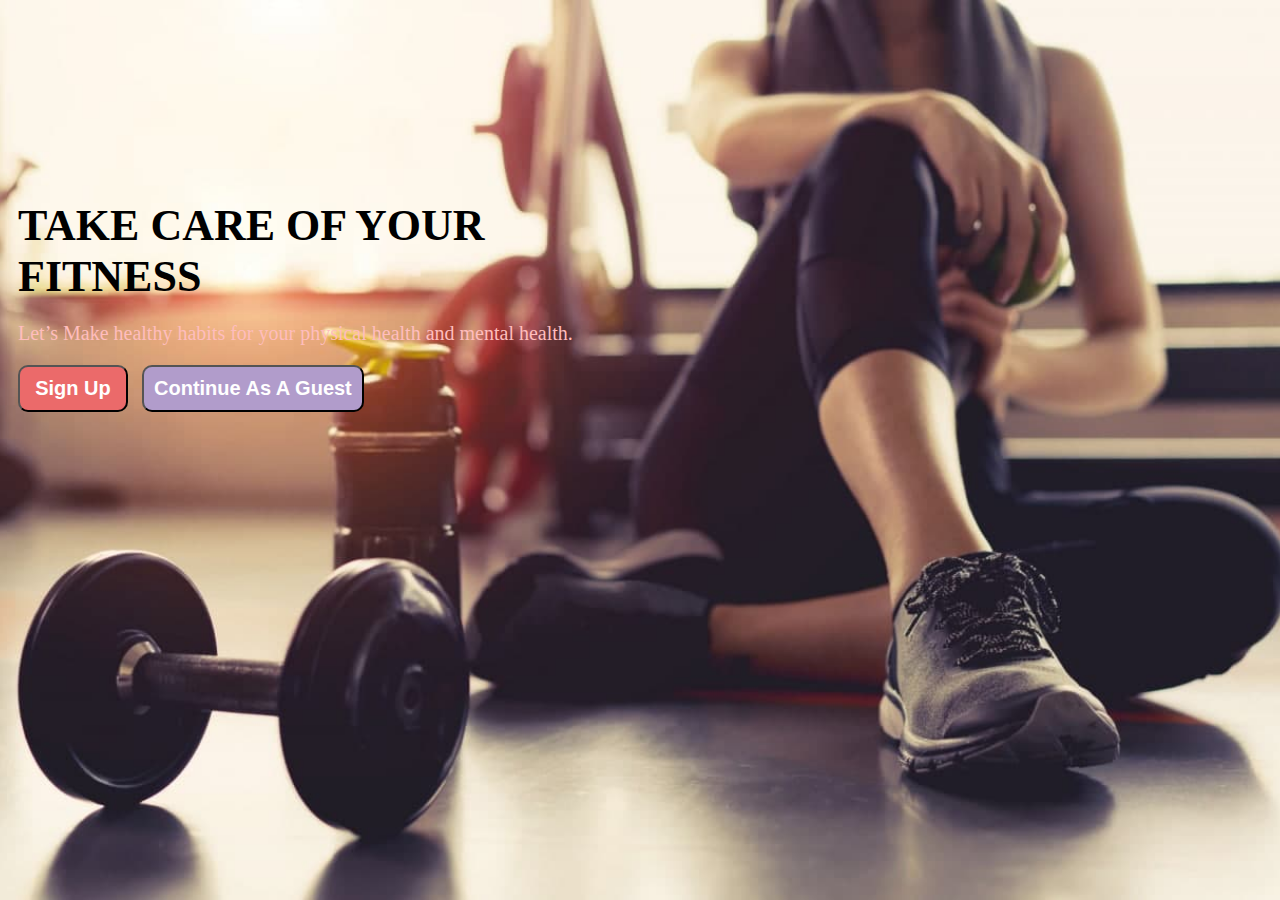
<file: index.html>
<!DOCTYPE html>
<html>
	<head>
		<meta name="viewport" content="width=device-width, initial-scale=1.0">
		<link rel="stylesheet" href="../css/stylesheet.css">
		<title>Fitness</title>

	</head>
	<body>
     <p id="header">TAKE CARE OF YOUR FITNESS</p>
	 <p id="header2">Let’s Make healthy habits for your physical health and mental health.</p>
	 <form action="signup.html">
		<button id="signup">Sign Up</button>
    </form>
	<form action="workout.html">
	<button id="guest">Continue As A Guest</button>
</form>
	 
	</body>
</html>
</file>
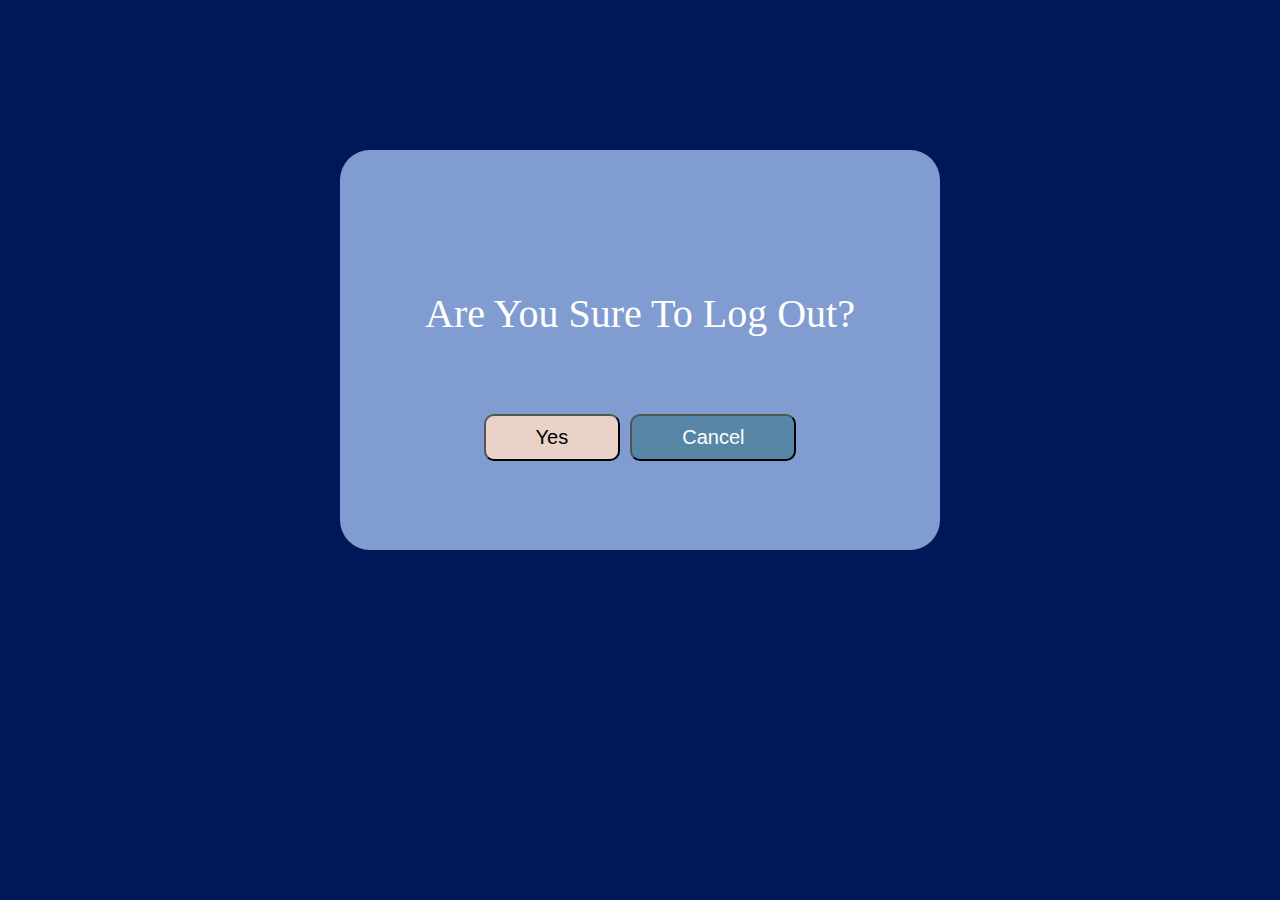
<file: logout.html>
<!DOCTYPE html>
<html>
    <head>
        <meta name="viewport" content="width=device-width, initial-scale=1.0">
        <link rel="stylesheet" href="../css/logout.css">
<title>Log out Page</title>
    </head>
    <body>
        <div id="logoutdiv">
            <p>
                Are You Sure To Log Out?
            </p>
            <form action="signup.html">
            <button id="button1">Yes</button>
        </form>
        <form action="workout.html">
            <button id="button2">Cancel</button>
        </form>
        </div>

    </body>
</html>
</file>
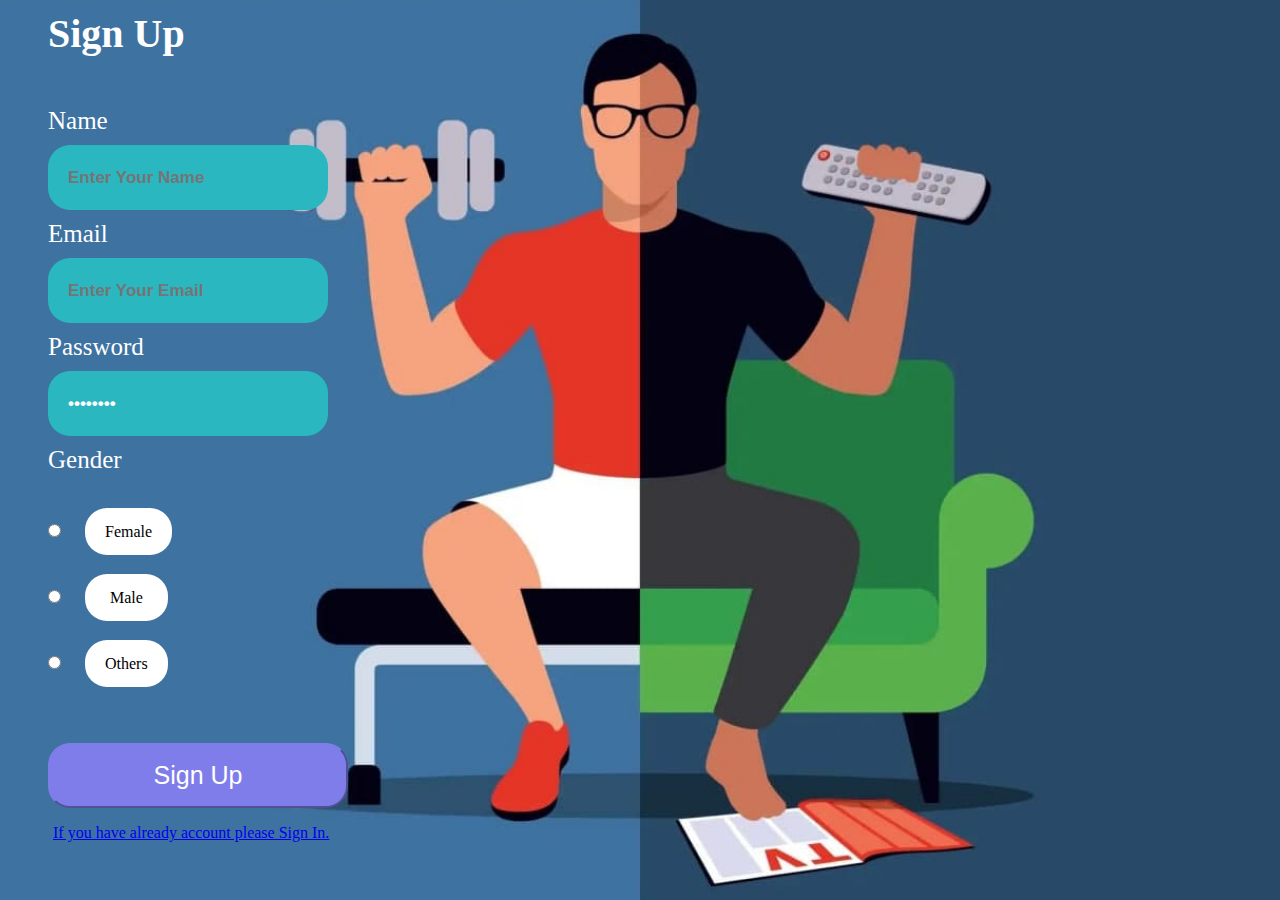
<file: signup.html>
<!DOCTYPE >
<html>
    <head>

        <meta name="viewport" content="width=device-width, initial-scale=1.0">
        <title>Sign Up Page</title>
        <link rel="stylesheet" href="../css/signuppage.css">
    </head>
    <body>
      <div id="container">
        <p id="signupheader">Sign Up</p>
        <form action="workout.html">
        <label id="name" for="name">Name</label>
        <input type="text" name="name" placeholder="Enter Your Name" required>
      
        <label id="email" for="email">Email</label>
        <input type="email" name="email" pattern="[^ @]*@[^ @]*" placeholder="Enter Your Email" required>

        <label id="password" for="password">Password</label>
        <input type="password" name="password" value="password" minlength="7" placeholder="Enter Your Password" required>

        <label id="gender" for="gender">Gender</label>
       <input type="radio" id="female" name="female" value="female">
        <label id="female" for="female">Female</label>
        <br>
       <input type="radio" id="male" name="male" value="male">
       <label id="male" for="male">Male</label>
       <br>
       <input type="radio" id="other" name="other" value="other">
       <label id="others" for="other">Others</label>
        

          <input type="submit" value="Sign Up">
    </form>
        <a id="footersignin" href="signin.html">If you have already account please Sign In.</a>
        </div>
    </body>
</html>
</file>
<file: css/stylesheet.css>
body{
    background-image: url("../images/fitness.jpg");
    background-repeat: no-repeat;
    background-size: cover;
    background-attachment: fixed;
    background-position: center;
 
}
#header{
font-size: 44px;
margin: 200px 700px 0px 10px;
font-weight: bold;
}
@media (max-width: 900px) {
    #header {
        font-size: 30px;
        margin: 250px 100px 0px 10px;
        font-weight: bold;

            
    }
  }
#header2{
    font-size: 20px;
    margin-left:10px ;
    color: #FFBDBD;
}
#signup{
    background-color: #EB6A6A;
    color: white;
    border-radius: 10px;
    padding: 10px;
    margin-left:10px ;
    font-size: 20px;
    width: 110px;
    font-weight: bold;
    
}
form{
    display: inline;
}
#guest{
    background-color: #B19CCB;
    color: white;
    font-weight: bold;
    border-radius: 10px;
    padding: 10px;
    margin-left:10px ;
    font-size: 20px;
 
}
</file>
<file: css/logout.css>
body{
    background-color:#001857 ;
}
#logoutdiv{
    background-color: #819CD0;
    color: white;
    font-size: 40px;
    width: 600px;
    height: 300px;
    text-align: center;
    margin: auto;
    margin-top: 150px;
    padding-top: 100px;
    border-radius: 30px;
}
@media (max-width:900px){
    #logoutdiv{
        width: 350px;
        font-size: 20px;
        height: 200px;
        
    }
}
p{
    padding-bottom: 30px;
}
button{
    padding: 10px 50px;
   border-radius: 10px;
   font-size: 20px;
}
@media (max-width:900px){
    button{
        font-size: 15px;
      
    }
}
#button1{
    background-color: #EAD2C8;
}
#button2{
   background-color: #5886A7;
color: white;
}
form{
    display: inline;
}
</file>
<file: css/signuppage.css>
body{
    background-image: url("../images/fit.jpg");
    background-repeat: no-repeat;
    background-size: cover;
    background-attachment: fixed;
background-position: center;

}

#signupheader{
    color: white;
    font-size: 40px;
    font-weight: bold;
    margin: 10px 0px 50px 40px;
}
#name,#email,#password,#gender{
    color: white;
    font-size: 25px;
    margin-left: 40px;
    margin-bottom: 10px;
    display: block;
}
input[type=text],input[type=email],input[type=password]{
    background-color: #2AB7C0;
    width: 280px;
    height: 65px;
    border-radius: 22px;
    padding: 20px;
    margin-left: 40px;
     margin-bottom: 10px;
    font-size: 17px;
    color: white;
    font-weight: bold;
   border: none;
    
}
input[type=radio]{
  margin-left: 40px;
  margin-right: 20px;
}
#female {
  background-color: white; 
  color: black; 
  border-radius:22px ;
 padding: 15px 20px;
 margin-top: 40px;
 margin-bottom: 50px;
}
#female:hover {
  background-color: #FFACAC;
  color: white;
}
#male {
  background-color: white; 
  color: black; 
  border-radius:22px ;
  padding: 15px 25px;
  margin-bottom: 50px;
}

#male:hover {
  background-color: #0094FF;
  color: white;
}
#others {
  background-color: white; 
  color: black; 
  border-radius:22px ;
  padding: 15px 20px;
 
}

#others:hover {
  background-color: #FFDE68;
  color: white;
}

input[type=submit]{
    width: 300px;
    height: 65px;
      background-color: #7F7DE9;
      display: block;
      font-size: 25px;
      color: white;
      border-radius: 22px;
     text-align: center;
      margin: 70px 0px 0px 40px;
      border-color: #7F7DE9;
  }
  #footersignin{
    margin-left: 45px;
  }
  @media (max-width: 900px) {
    #footersignin {
      margin-left: 48px;
            
    }
  }
</file>
